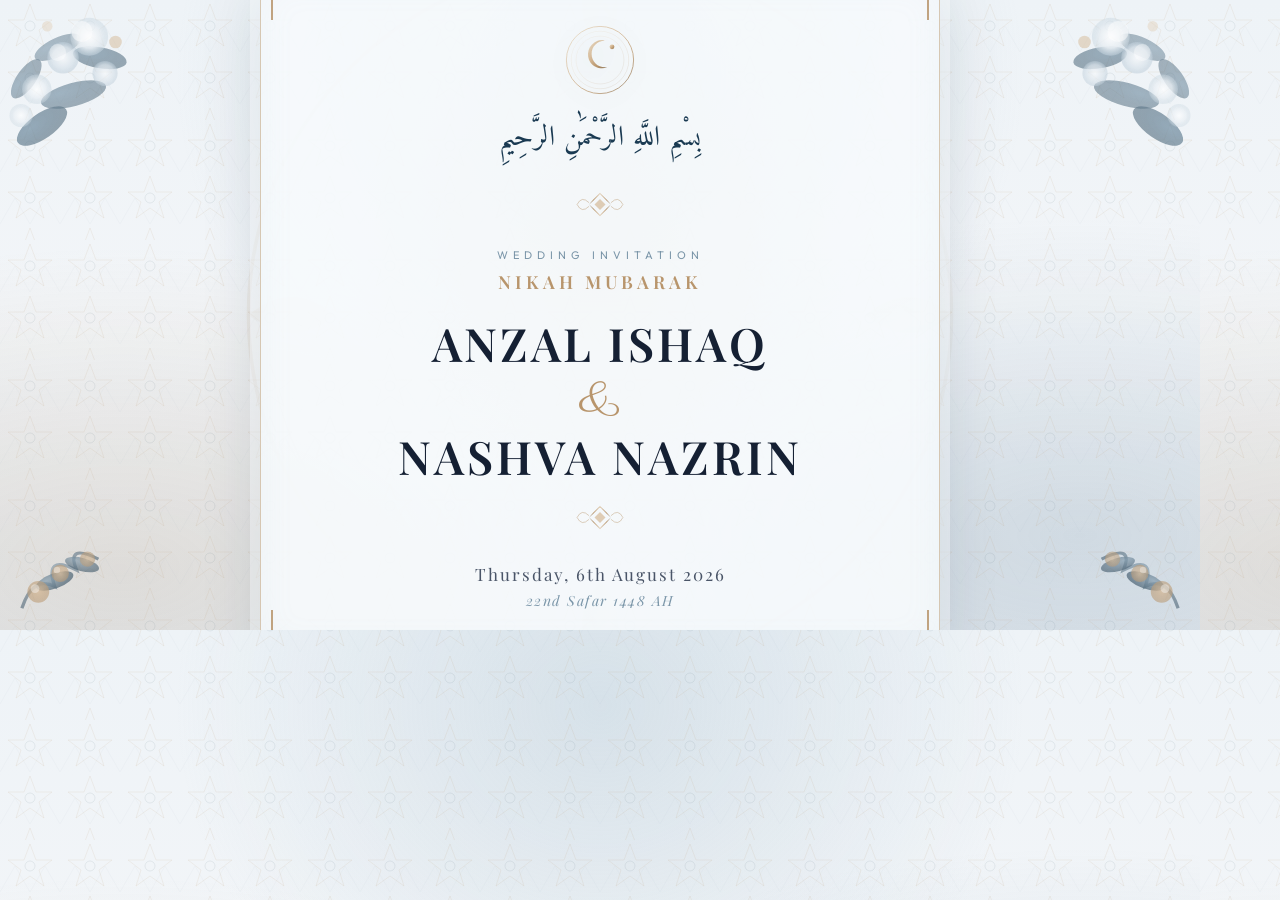
<file: wedding-invitation-anzal/assets/images/preview.html>
<!DOCTYPE html>
<html lang="en">
<head>
    <meta charset="UTF-8">
    <title>Preview Thumbnail</title>
    <link rel="preconnect" href="https://fonts.googleapis.com">
    <link rel="preconnect" href="https://fonts.gstatic.com" crossorigin>
    <link href="https://fonts.googleapis.com/css2?family=Amiri:ital,wght@0,400;0,700&family=Outfit:wght@300;400;500&family=Parisienne&family=Playfair+Display:ital,wght@0,400;0,600;0,700;1,400&display=swap" rel="stylesheet">
    <style>
        * { margin: 0; padding: 0; box-sizing: border-box; }

        html, body {
            width: 1200px;
            height: 630px;
            overflow: hidden;
        }

        body {
            font-family: 'Outfit', sans-serif;
            position: relative;
            background:
                url('pattern.svg'),
                radial-gradient(ellipse at 50% 12%, rgba(168, 191, 206, 0.35) 0%, transparent 50%),
                radial-gradient(ellipse at 10% 90%, rgba(184, 149, 108, 0.18) 0%, transparent 40%),
                radial-gradient(ellipse at 90% 85%, rgba(122, 149, 168, 0.22) 0%, transparent 42%),
                linear-gradient(180deg, #eef3f7 0%, #f2f5f8 48%, #e4eaf0 100%);
            background-size: 120px 120px, auto, auto, auto, auto;
        }

        .glow {
            position: absolute;
            top: 42%;
            left: 50%;
            transform: translate(-50%, -50%);
            width: 520px;
            height: 520px;
            background: radial-gradient(circle, rgba(184, 149, 108, 0.22) 0%, transparent 68%);
            pointer-events: none;
        }

        .floral {
            position: absolute;
            pointer-events: none;
            opacity: 0.9;
        }

        .floral-tl { top: 0; left: 0; width: 210px; }
        .floral-tr { top: 0; right: 0; width: 210px; transform: scaleX(-1); }
        .floral-bl { bottom: 0; left: 0; width: 175px; }
        .floral-br { bottom: 0; right: 0; width: 175px; transform: scaleX(-1); }

        .frame-wrap {
            position: absolute;
            inset: 0;
            display: flex;
            align-items: center;
            justify-content: center;
        }

        .card {
            position: relative;
            width: 680px;
            padding: 42px 56px 38px;
            text-align: center;
            background: rgba(248, 251, 253, 0.9);
            border: 1.5px solid rgba(184, 149, 108, 0.5);
            box-shadow:
                0 0 0 10px rgba(248, 251, 253, 0.4),
                0 22px 56px rgba(14, 36, 56, 0.14),
                inset 0 0 36px rgba(168, 191, 206, 0.08);
        }

        .corner {
            position: absolute;
            width: 28px;
            height: 28px;
            border-color: #b8956c;
            border-style: solid;
            opacity: 0.85;
        }

        .corner-tl { top: 10px; left: 10px; border-width: 2px 0 0 2px; }
        .corner-tr { top: 10px; right: 10px; border-width: 2px 2px 0 0; }
        .corner-bl { bottom: 10px; left: 10px; border-width: 0 0 2px 2px; }
        .corner-br { bottom: 10px; right: 10px; border-width: 0 2px 2px 0; }

        .seal {
            width: 72px;
            height: 72px;
            margin: 0 auto 18px;
            display: block;
            filter: drop-shadow(0 4px 14px rgba(14, 36, 56, 0.16));
        }

        .bismillah {
            font-family: 'Amiri', serif;
            font-size: 28px;
            color: #1a3a52;
            direction: rtl;
            margin-bottom: 14px;
            letter-spacing: 0.02em;
        }

        .divider {
            width: 220px;
            margin: 0 auto 16px;
            display: block;
            opacity: 0.92;
        }

        .eyebrow {
            font-size: 11px;
            letter-spacing: 5px;
            text-transform: uppercase;
            color: #7a95a8;
            margin-bottom: 8px;
            font-weight: 400;
        }

        .nikkah {
            font-family: 'Playfair Display', serif;
            font-size: 18px;
            letter-spacing: 4px;
            text-transform: uppercase;
            color: #b8956c;
            font-weight: 600;
            margin-bottom: 22px;
        }

        .names {
            font-family: 'Playfair Display', serif;
            font-size: 46px;
            font-weight: 600;
            color: #152033;
            text-transform: uppercase;
            letter-spacing: 3px;
            line-height: 1.2;
            margin-bottom: 6px;
        }

        .amp {
            display: block;
            font-family: 'Parisienne', cursive;
            font-size: 52px;
            color: #b8956c;
            text-transform: none;
            letter-spacing: 0;
            font-weight: 400;
            margin: 2px 0 4px;
            line-height: 1;
        }

        .date {
            font-family: 'Playfair Display', serif;
            font-size: 17px;
            letter-spacing: 2px;
            color: #4a5568;
            margin-top: 18px;
        }

        .hijri {
            font-family: 'Playfair Display', serif;
            font-size: 14px;
            letter-spacing: 1.5px;
            color: #7a95a8;
            margin-top: 6px;
            font-style: italic;
        }

        .gold-ring {
            position: absolute;
            top: 50%;
            left: 50%;
            transform: translate(-50%, -50%);
            width: 760px;
            height: 760px;
            opacity: 0.12;
            pointer-events: none;
        }
    </style>
</head>
<body>
    <div class="glow"></div>
    <img src="gold-frame.svg" alt="" class="gold-ring" aria-hidden="true">
    <img src="floral-corner.svg" alt="" class="floral floral-tl" aria-hidden="true">
    <img src="floral-corner.svg" alt="" class="floral floral-tr" aria-hidden="true">
    <img src="floral-bottom.svg" alt="" class="floral floral-bl" aria-hidden="true">
    <img src="floral-bottom.svg" alt="" class="floral floral-br" aria-hidden="true">

    <div class="frame-wrap">
        <div class="card">
            <span class="corner corner-tl"></span>
            <span class="corner corner-tr"></span>
            <span class="corner corner-bl"></span>
            <span class="corner corner-br"></span>

            <img src="gate-seal.svg" alt="" class="seal" aria-hidden="true">
            <p class="bismillah">بِسْمِ اللَّهِ الرَّحْمَٰنِ الرَّحِيمِ</p>
            <img src="gate-divider.svg" alt="" class="divider" aria-hidden="true">

            <p class="eyebrow">Wedding Invitation</p>
            <p class="nikkah">Nikah Mubarak</p>

            <h1 class="names">
                Anzal Ishaq
                <span class="amp">&</span>
                Nashva Nazrin
            </h1>

            <img src="gate-divider.svg" alt="" class="divider" aria-hidden="true">
            <p class="date">Thursday, 6th August 2026</p>
            <p class="hijri">22nd Safar 1448 AH</p>
        </div>
    </div>
</body>
</html>
</file>
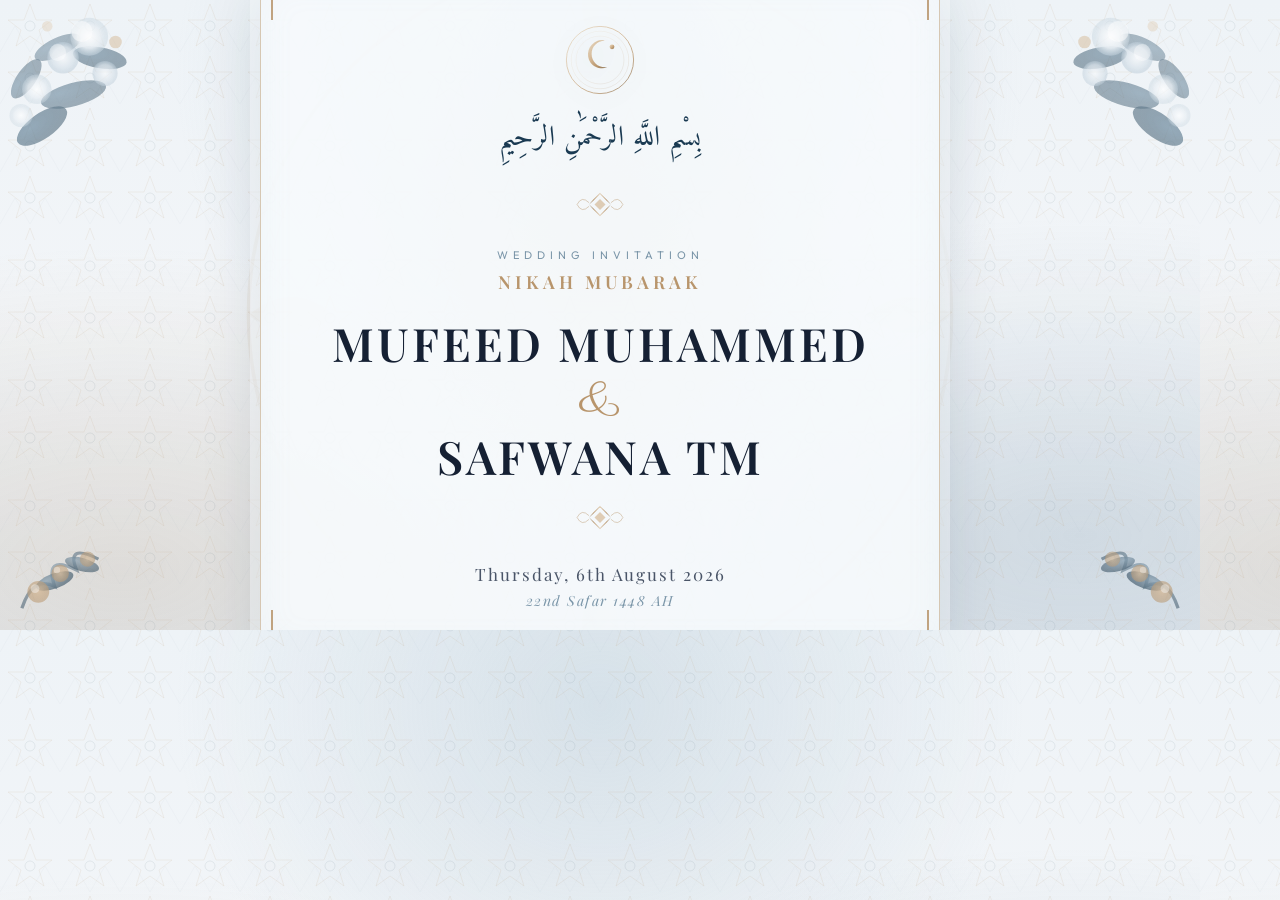
<file: wedding-invitation-mufeed/assets/images/preview.html>
<!doctype html>
<html lang="en">
  <head>
    <meta charset="UTF-8" />
    <title>Preview Thumbnail</title>
    <link rel="preconnect" href="https://fonts.googleapis.com" />
    <link rel="preconnect" href="https://fonts.gstatic.com" crossorigin />
    <link
      href="https://fonts.googleapis.com/css2?family=Amiri:ital,wght@0,400;0,700&family=Outfit:wght@300;400;500&family=Parisienne&family=Playfair+Display:ital,wght@0,400;0,600;0,700;1,400&display=swap"
      rel="stylesheet"
    />
    <style>
      * {
        margin: 0;
        padding: 0;
        box-sizing: border-box;
      }

      html,
      body {
        width: 1200px;
        height: 630px;
        overflow: hidden;
      }

      body {
        font-family: "Outfit", sans-serif;
        position: relative;
        background:
          url("pattern.svg"),
          radial-gradient(
            ellipse at 50% 12%,
            rgba(168, 191, 206, 0.35) 0%,
            transparent 50%
          ),
          radial-gradient(
            ellipse at 10% 90%,
            rgba(184, 149, 108, 0.18) 0%,
            transparent 40%
          ),
          radial-gradient(
            ellipse at 90% 85%,
            rgba(122, 149, 168, 0.22) 0%,
            transparent 42%
          ),
          linear-gradient(180deg, #eef3f7 0%, #f2f5f8 48%, #e4eaf0 100%);
        background-size:
          120px 120px,
          auto,
          auto,
          auto,
          auto;
      }

      .glow {
        position: absolute;
        top: 42%;
        left: 50%;
        transform: translate(-50%, -50%);
        width: 520px;
        height: 520px;
        background: radial-gradient(
          circle,
          rgba(184, 149, 108, 0.22) 0%,
          transparent 68%
        );
        pointer-events: none;
      }

      .floral {
        position: absolute;
        pointer-events: none;
        opacity: 0.9;
      }

      .floral-tl {
        top: 0;
        left: 0;
        width: 210px;
      }
      .floral-tr {
        top: 0;
        right: 0;
        width: 210px;
        transform: scaleX(-1);
      }
      .floral-bl {
        bottom: 0;
        left: 0;
        width: 175px;
      }
      .floral-br {
        bottom: 0;
        right: 0;
        width: 175px;
        transform: scaleX(-1);
      }

      .frame-wrap {
        position: absolute;
        inset: 0;
        display: flex;
        align-items: center;
        justify-content: center;
      }

      .card {
        position: relative;
        width: 680px;
        padding: 42px 56px 38px;
        text-align: center;
        background: rgba(248, 251, 253, 0.9);
        border: 1.5px solid rgba(184, 149, 108, 0.5);
        box-shadow:
          0 0 0 10px rgba(248, 251, 253, 0.4),
          0 22px 56px rgba(14, 36, 56, 0.14),
          inset 0 0 36px rgba(168, 191, 206, 0.08);
      }

      .corner {
        position: absolute;
        width: 28px;
        height: 28px;
        border-color: #b8956c;
        border-style: solid;
        opacity: 0.85;
      }

      .corner-tl {
        top: 10px;
        left: 10px;
        border-width: 2px 0 0 2px;
      }
      .corner-tr {
        top: 10px;
        right: 10px;
        border-width: 2px 2px 0 0;
      }
      .corner-bl {
        bottom: 10px;
        left: 10px;
        border-width: 0 0 2px 2px;
      }
      .corner-br {
        bottom: 10px;
        right: 10px;
        border-width: 0 2px 2px 0;
      }

      .seal {
        width: 72px;
        height: 72px;
        margin: 0 auto 18px;
        display: block;
        filter: drop-shadow(0 4px 14px rgba(14, 36, 56, 0.16));
      }

      .bismillah {
        font-family: "Amiri", serif;
        font-size: 28px;
        color: #1a3a52;
        direction: rtl;
        margin-bottom: 14px;
        letter-spacing: 0.02em;
      }

      .divider {
        width: 220px;
        margin: 0 auto 16px;
        display: block;
        opacity: 0.92;
      }

      .eyebrow {
        font-size: 11px;
        letter-spacing: 5px;
        text-transform: uppercase;
        color: #7a95a8;
        margin-bottom: 8px;
        font-weight: 400;
      }

      .nikkah {
        font-family: "Playfair Display", serif;
        font-size: 18px;
        letter-spacing: 4px;
        text-transform: uppercase;
        color: #b8956c;
        font-weight: 600;
        margin-bottom: 22px;
      }

      .names {
        font-family: "Playfair Display", serif;
        font-size: 46px;
        font-weight: 600;
        color: #152033;
        text-transform: uppercase;
        letter-spacing: 3px;
        line-height: 1.2;
        margin-bottom: 6px;
      }

      .amp {
        display: block;
        font-family: "Parisienne", cursive;
        font-size: 52px;
        color: #b8956c;
        text-transform: none;
        letter-spacing: 0;
        font-weight: 400;
        margin: 2px 0 4px;
        line-height: 1;
      }

      .date {
        font-family: "Playfair Display", serif;
        font-size: 17px;
        letter-spacing: 2px;
        color: #4a5568;
        margin-top: 18px;
      }

      .hijri {
        font-family: "Playfair Display", serif;
        font-size: 14px;
        letter-spacing: 1.5px;
        color: #7a95a8;
        margin-top: 6px;
        font-style: italic;
      }

      .gold-ring {
        position: absolute;
        top: 50%;
        left: 50%;
        transform: translate(-50%, -50%);
        width: 760px;
        height: 760px;
        opacity: 0.12;
        pointer-events: none;
      }
    </style>
  </head>
  <body>
    <div class="glow"></div>
    <img src="gold-frame.svg" alt="" class="gold-ring" aria-hidden="true" />
    <img
      src="floral-corner.svg"
      alt=""
      class="floral floral-tl"
      aria-hidden="true"
    />
    <img
      src="floral-corner.svg"
      alt=""
      class="floral floral-tr"
      aria-hidden="true"
    />
    <img
      src="floral-bottom.svg"
      alt=""
      class="floral floral-bl"
      aria-hidden="true"
    />
    <img
      src="floral-bottom.svg"
      alt=""
      class="floral floral-br"
      aria-hidden="true"
    />

    <div class="frame-wrap">
      <div class="card">
        <span class="corner corner-tl"></span>
        <span class="corner corner-tr"></span>
        <span class="corner corner-bl"></span>
        <span class="corner corner-br"></span>

        <img src="gate-seal.svg" alt="" class="seal" aria-hidden="true" />
        <p class="bismillah">بِسْمِ اللَّهِ الرَّحْمَٰنِ الرَّحِيمِ</p>
        <img src="gate-divider.svg" alt="" class="divider" aria-hidden="true" />

        <p class="eyebrow">Wedding Invitation</p>
        <p class="nikkah">Nikah Mubarak</p>

        <h1 class="names">
          Mufeed Muhammed
          <span class="amp">&</span>
          Safwana TM
        </h1>

        <img src="gate-divider.svg" alt="" class="divider" aria-hidden="true" />
        <p class="date">Thursday, 6th August 2026</p>
        <p class="hijri">22nd Safar 1448 AH</p>
      </div>
    </div>
  </body>
</html>
</file>
